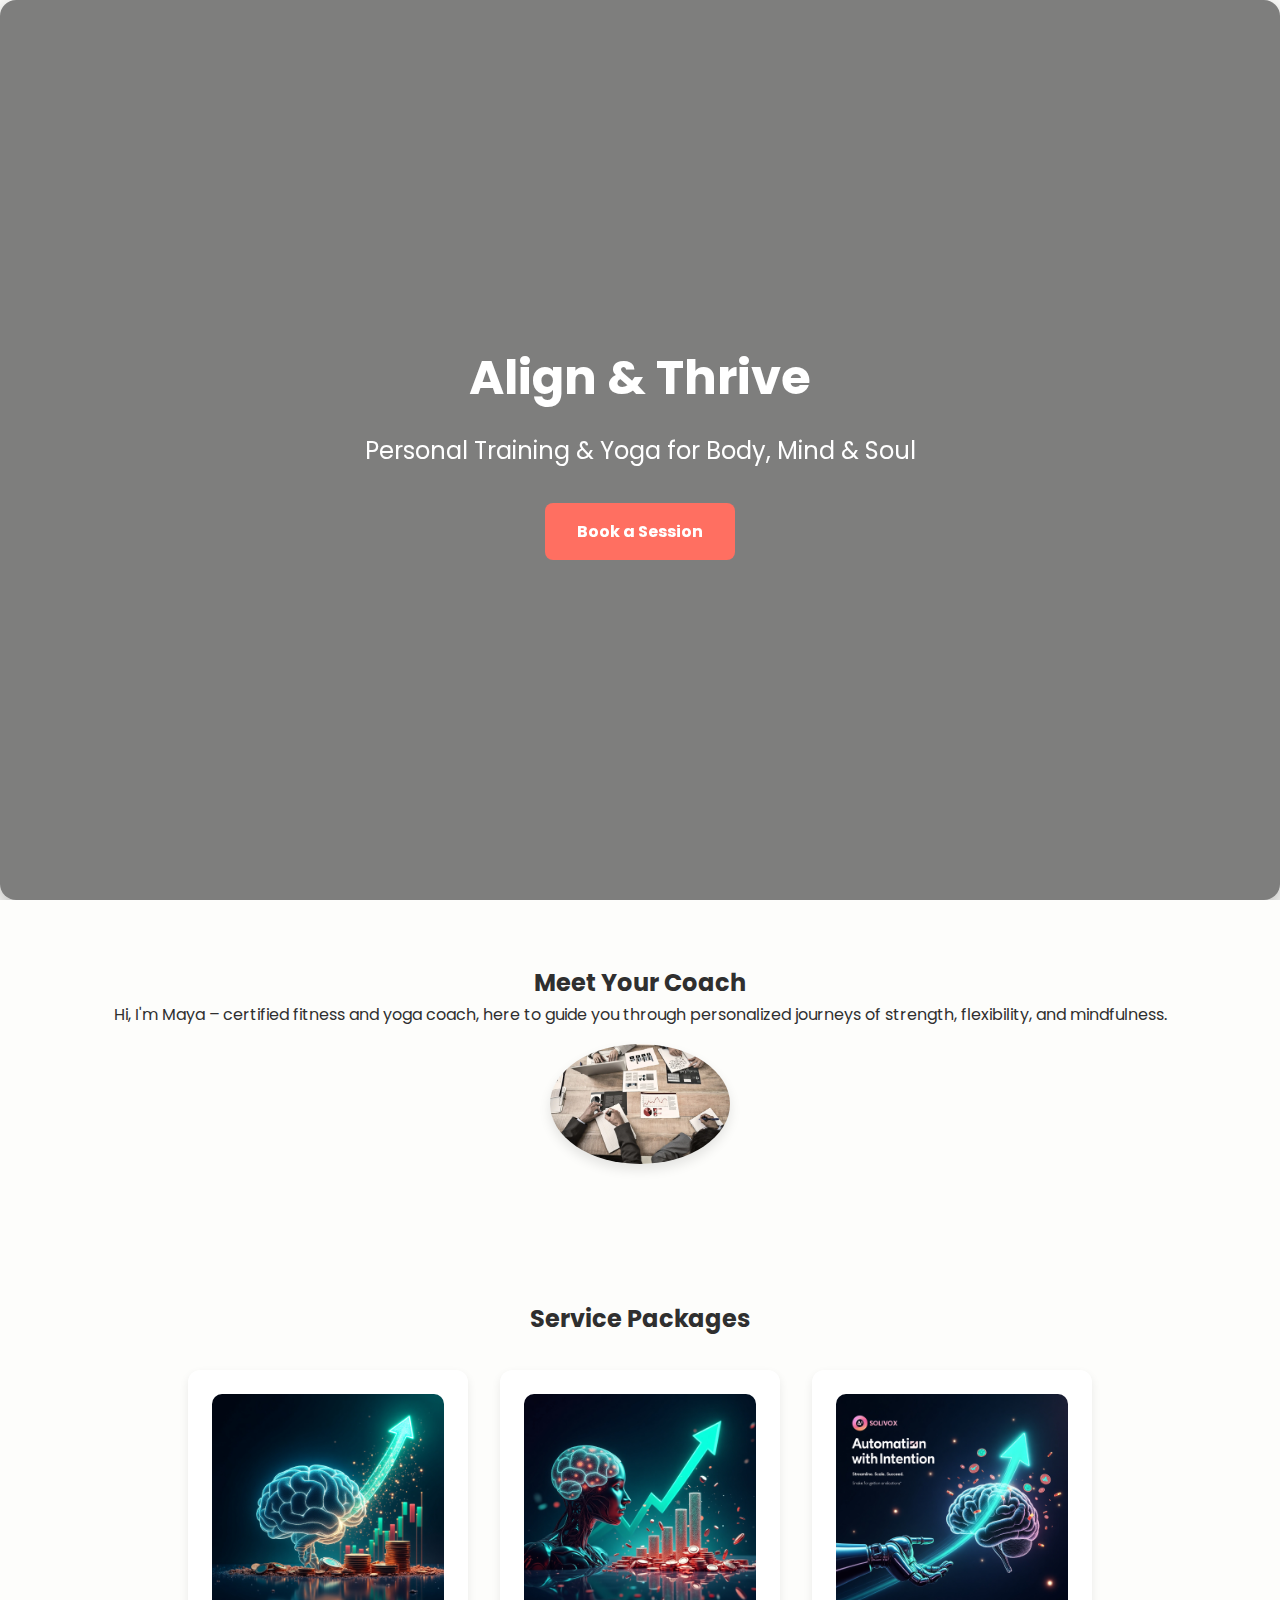
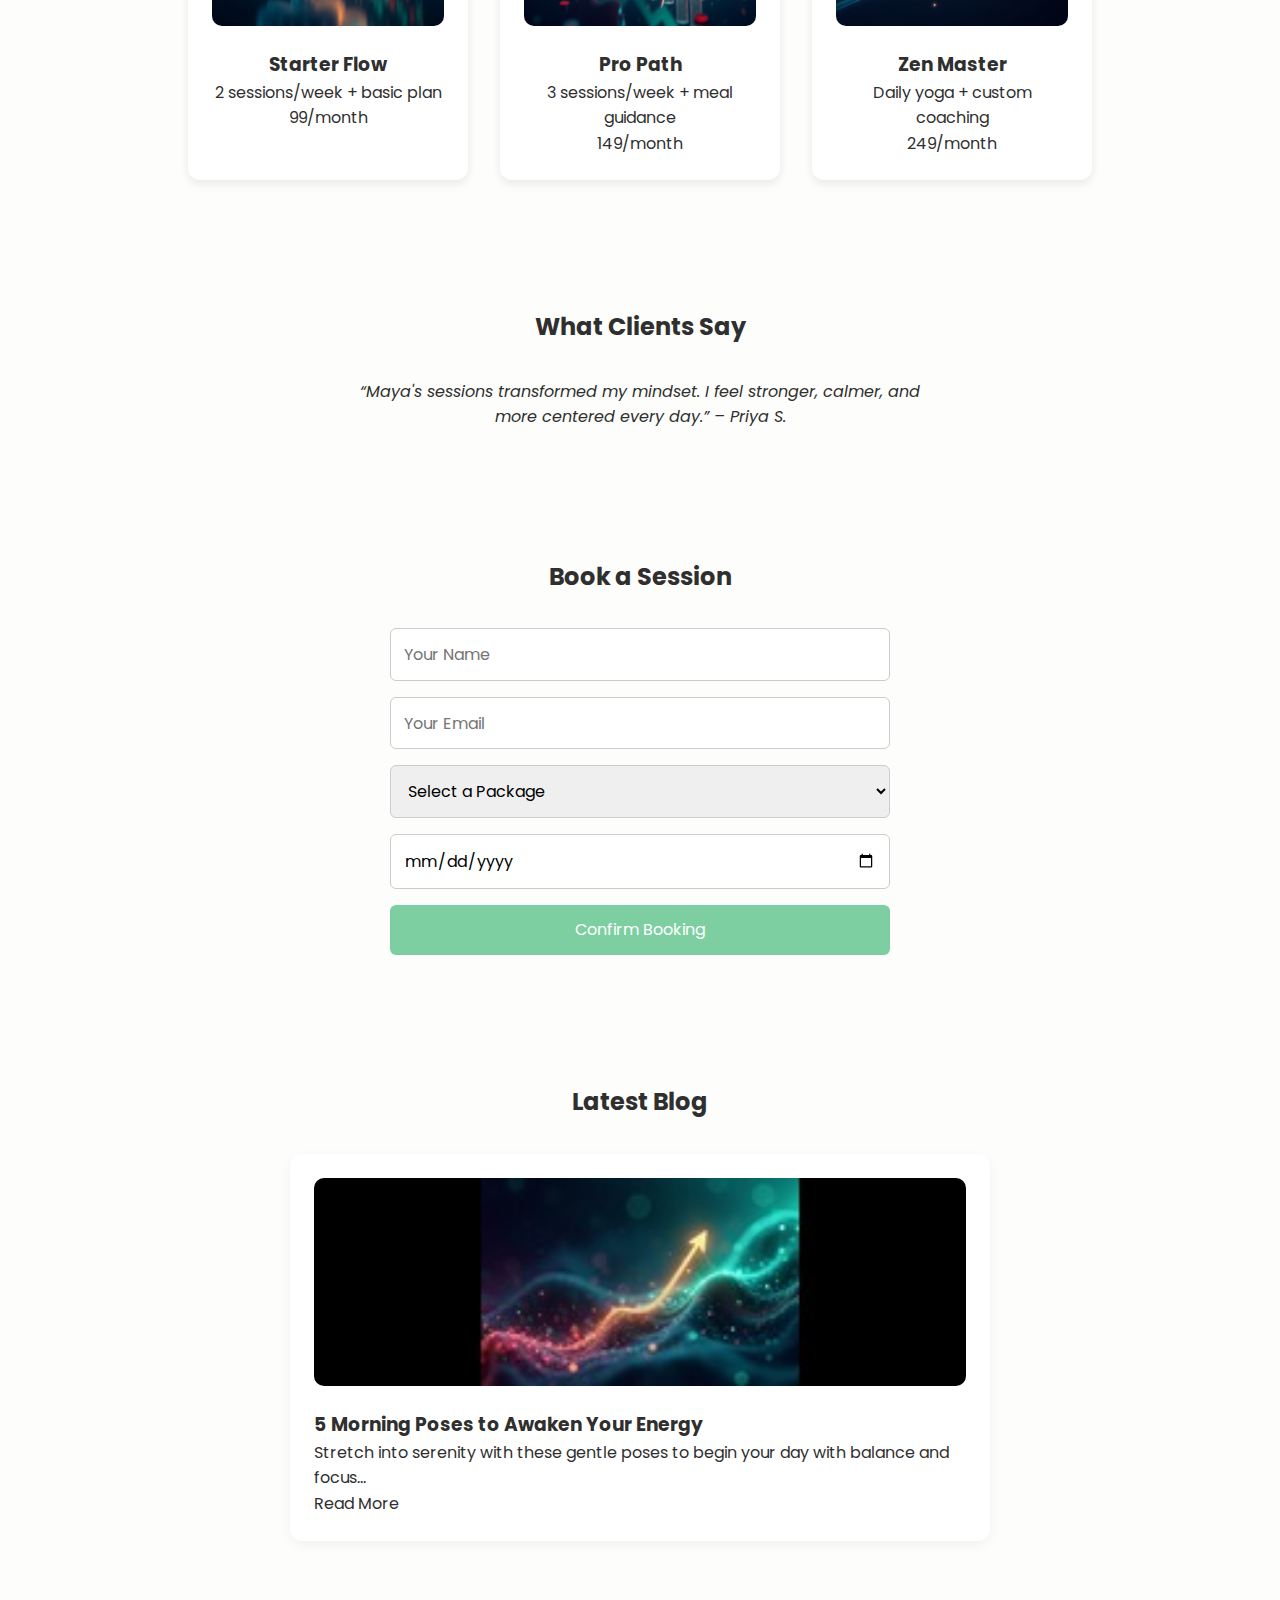
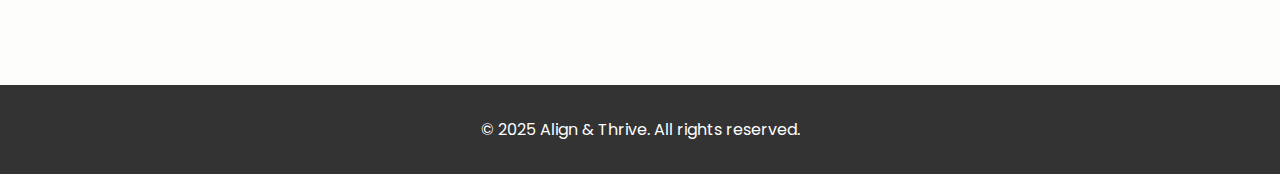
<file: demo2.html>
<!DOCTYPE html>
<html lang="en">
<head>
  <meta charset="UTF-8" />
  <meta name="viewport" content="width=device-width, initial-scale=1.0" />
  <title>Align & Thrive – Fitness Coach</title>
  <link href="https://fonts.googleapis.com/css2?family=Poppins:wght@300;500;700&display=swap" rel="stylesheet" />
  <style>
    * {
      margin: 0;
      padding: 0;
      box-sizing: border-box;
      font-family: 'Poppins', sans-serif;
    }

    body {
      background: #fdfdfb;
      color: #2f2f2f;
      line-height: 1.6;
    }

    a {
      text-decoration: none;
      color: inherit;
    }

    .hero {
      background: url('images/hero.jpg') center/cover no-repeat;
      height: 100vh;
      display: flex;
      align-items: center;
      justify-content: center;
      position: relative;
    }

    .overlay {
      background: rgba(0, 0, 0, 0.55);
      padding: 2.5rem;
      text-align: center;
      border-radius: 16px;
      color: #fff;
      backdrop-filter: blur(4px);
      box-shadow: 0 8px 24px rgba(0, 0, 0, 0.3);
    }

    .overlay h1 {
      font-size: 3.5rem;
      margin-bottom: 0.5rem;
    }

    .overlay p {
      font-size: 1.25rem;
      margin-bottom: 1.5rem;
    }

    .btn {
      padding: 0.9rem 2rem;
      background: #7dcfa2;
      color: white;
      font-weight: 600;
      border: none;
      border-radius: 8px;
      transition: background 0.3s ease;
    }

    .btn:hover {
      background: #64b88c;
    }

    section {
      padding: 4rem 2rem;
      text-align: center;
    }

    .about img {
      width: 180px;
      border-radius: 50%;
      margin-top: 1rem;
      box-shadow: 0 6px 12px rgba(0,0,0,0.1);
    }

    .services .cards {
      display: flex;
      flex-wrap: wrap;
      justify-content: center;
      gap: 2rem;
      margin-top: 2rem;
    }

    .card {
      background: #fff;
      padding: 1.5rem;
      border-radius: 12px;
      width: 280px;
      box-shadow: 0 4px 10px rgba(0, 0, 0, 0.08);
      transition: transform 0.3s ease;
    }

    .card:hover {
      transform: translateY(-5px);
    }

    .card img {
      width: 100%;
      border-radius: 10px;
      margin-bottom: 1rem;
    }

    .testimonials blockquote {
      font-style: italic;
      max-width: 600px;
      margin: auto;
      margin-top: 2rem;
    }

    .booking form {
      max-width: 500px;
      margin: auto;
      display: flex;
      flex-direction: column;
      gap: 1rem;
      margin-top: 2rem;
    }

    .booking input,
    .booking select,
    .booking button {
      padding: 0.8rem;
      border-radius: 6px;
      border: 1px solid #ccc;
      font-size: 1rem;
    }

    .booking button {
      background: #7dcfa2;
      color: white;
      border: none;
      cursor: pointer;
      transition: background 0.3s ease;
    }

    .booking button:hover {
      background: #64b88c;
    }

    .blog article {
      max-width: 700px;
      margin: 2rem auto;
      text-align: left;
      background: #fff;
      padding: 1.5rem;
      border-radius: 12px;
      box-shadow: 0 4px 12px rgba(0,0,0,0.05);
    }

    .blog img {
      width: 100%;
      border-radius: 10px;
      margin-bottom: 1rem;
    }

    footer {
      background: #333;
      color: #fff;
      text-align: center;
      padding: 2rem 1rem;
      margin-top: 3rem;
    }

    @media (max-width: 768px) {
      .overlay h1 {
        font-size: 2.2rem;
      }
      .services .cards {
        flex-direction: column;
        align-items: center;
      }
    }

    .hero-slider {
  position: relative;
  height: 100vh;
  overflow: hidden;
}

.slide {
  position: absolute;
  width: 100%;
  height: 100%;
  background-size: cover;
  background-position: center;
  opacity: 0;
  animation: fadeSlide 24s infinite;
}

.slide1 {
  background-image: url('https://images.unsplash.com/photo-1552196563-55cd4e45efb3?ixlib=rb-4.0.3&auto=format&fit=crop&w=1920&q=80');
  animation-delay: 0s;
}

.slide2 {
  background-image: url('img/img1.jpg');
  animation-delay: 8s;
}

.slide3 {
  background-image: url('https://images.unsplash.com/photo-1554306274-f23873d2a99c?ixlib=rb-4.0.3&auto=format&fit=crop&w=1920&q=80');
  animation-delay: 12s;
}

.slide4 {
  background-image: url('https://images.unsplash.com/photo-1546484959-febc4c4e251f?ixlib=rb-4.0.3&auto=format&fit=crop&w=1920&q=80');
  animation-delay: 18s;
}

@keyframes fadeSlide {
  0% { opacity: 0; }
  8% { opacity: 1; }
  25% { opacity: 1; }
  33% { opacity: 0; }
  100% { opacity: 0; }
}

/* Overlay styling */
.overlay {
  position: absolute;
  z-index: 5;
  width: 100%;
  height: 100%;
  background-color: rgba(0,0,0,0.5);
  color: white;
  display: flex;
  flex-direction: column;
  justify-content: center;
  align-items: center;
  text-align: center;
  padding: 2rem;
}

.overlay h1 {
  font-size: 3rem;
  margin-bottom: 1rem;
}

.overlay p {
  font-size: 1.5rem;
  margin-bottom: 2rem;
}

.btn {
  padding: 1rem 2rem;
  background-color: #ff6f61;
  color: white;
  border: none;
  border-radius: 8px;
  text-decoration: none;
  font-weight: bold;
  transition: background 0.3s ease;
}

.btn:hover {
  background-color: #e85b50;
}


  </style>
</head>
<body>

    <header class="hero-slider">
        <div class="slide slide1"></div>
        <div class="slide slide2"></div>
        <div class="slide slide3"></div>
        <div class="slide slide4"></div>
        <div class="overlay">
          <h1>Align & Thrive</h1>
          <p>Personal Training & Yoga for Body, Mind & Soul</p>
          <a href="#booking" class="btn">Book a Session</a>
        </div>
      </header>
      
      
  <section class="about">
    <h2>Meet Your Coach</h2>
    <p>Hi, I'm Maya – certified fitness and yoga coach, here to guide you through personalized journeys of strength, flexibility, and mindfulness.</p>
    <img src="img/img5.jpg" alt="Coach Maya" />
  </section>

  <section class="services">
    <h2>Service Packages</h2>
    <div class="cards">
      <div class="card">
        <img src="img/img4.jpg" alt="Starter Flow" />
        <h3>Starter Flow</h3>
        <p>2 sessions/week + basic plan</p>
        <span>99/month</span>
      </div>
      <div class="card">
        <img src="img/img3.jpg" alt="Pro Path" />
        <h3>Pro Path</h3>
        <p>3 sessions/week + meal guidance</p>
        <span>149/month</span>
      </div>
      <div class="card">
        <img src="img/img2.jpg" alt="Zen Master" />
        <h3>Zen Master</h3>
        <p>Daily yoga + custom coaching</p>
        <span>249/month</span>
      </div>
    </div>
  </section>

  <section class="testimonials">
    <h2>What Clients Say</h2>
    <blockquote>
      “Maya's sessions transformed my mindset. I feel stronger, calmer, and more centered every day.”  
      <cite>– Priya S.</cite>
    </blockquote>
  </section>

  <section class="booking" id="booking">
    <h2>Book a Session</h2>
    <form>
      <input type="text" placeholder="Your Name" required />
      <input type="email" placeholder="Your Email" required />
      <select required>
        <option value="">Select a Package</option>
        <option>Starter Flow</option>
        <option>Pro Path</option>
        <option>Zen Master</option>
      </select>
      <input type="date" required />
      <button type="submit">Confirm Booking</button>
    </form>
  </section>

  <section class="blog">
    <h2>Latest Blog</h2>
    <article>
      <img src="img/img1.jpg" alt="Morning Yoga Poses" />
      <h3>5 Morning Poses to Awaken Your Energy</h3>
      <p>Stretch into serenity with these gentle poses to begin your day with balance and focus...</p>
      <a href="#">Read More</a>
    </article>
  </section>

  <footer>
    <p>&copy; 2025 Align & Thrive. All rights reserved.</p>
  </footer>

</body>
</html>
</file>
